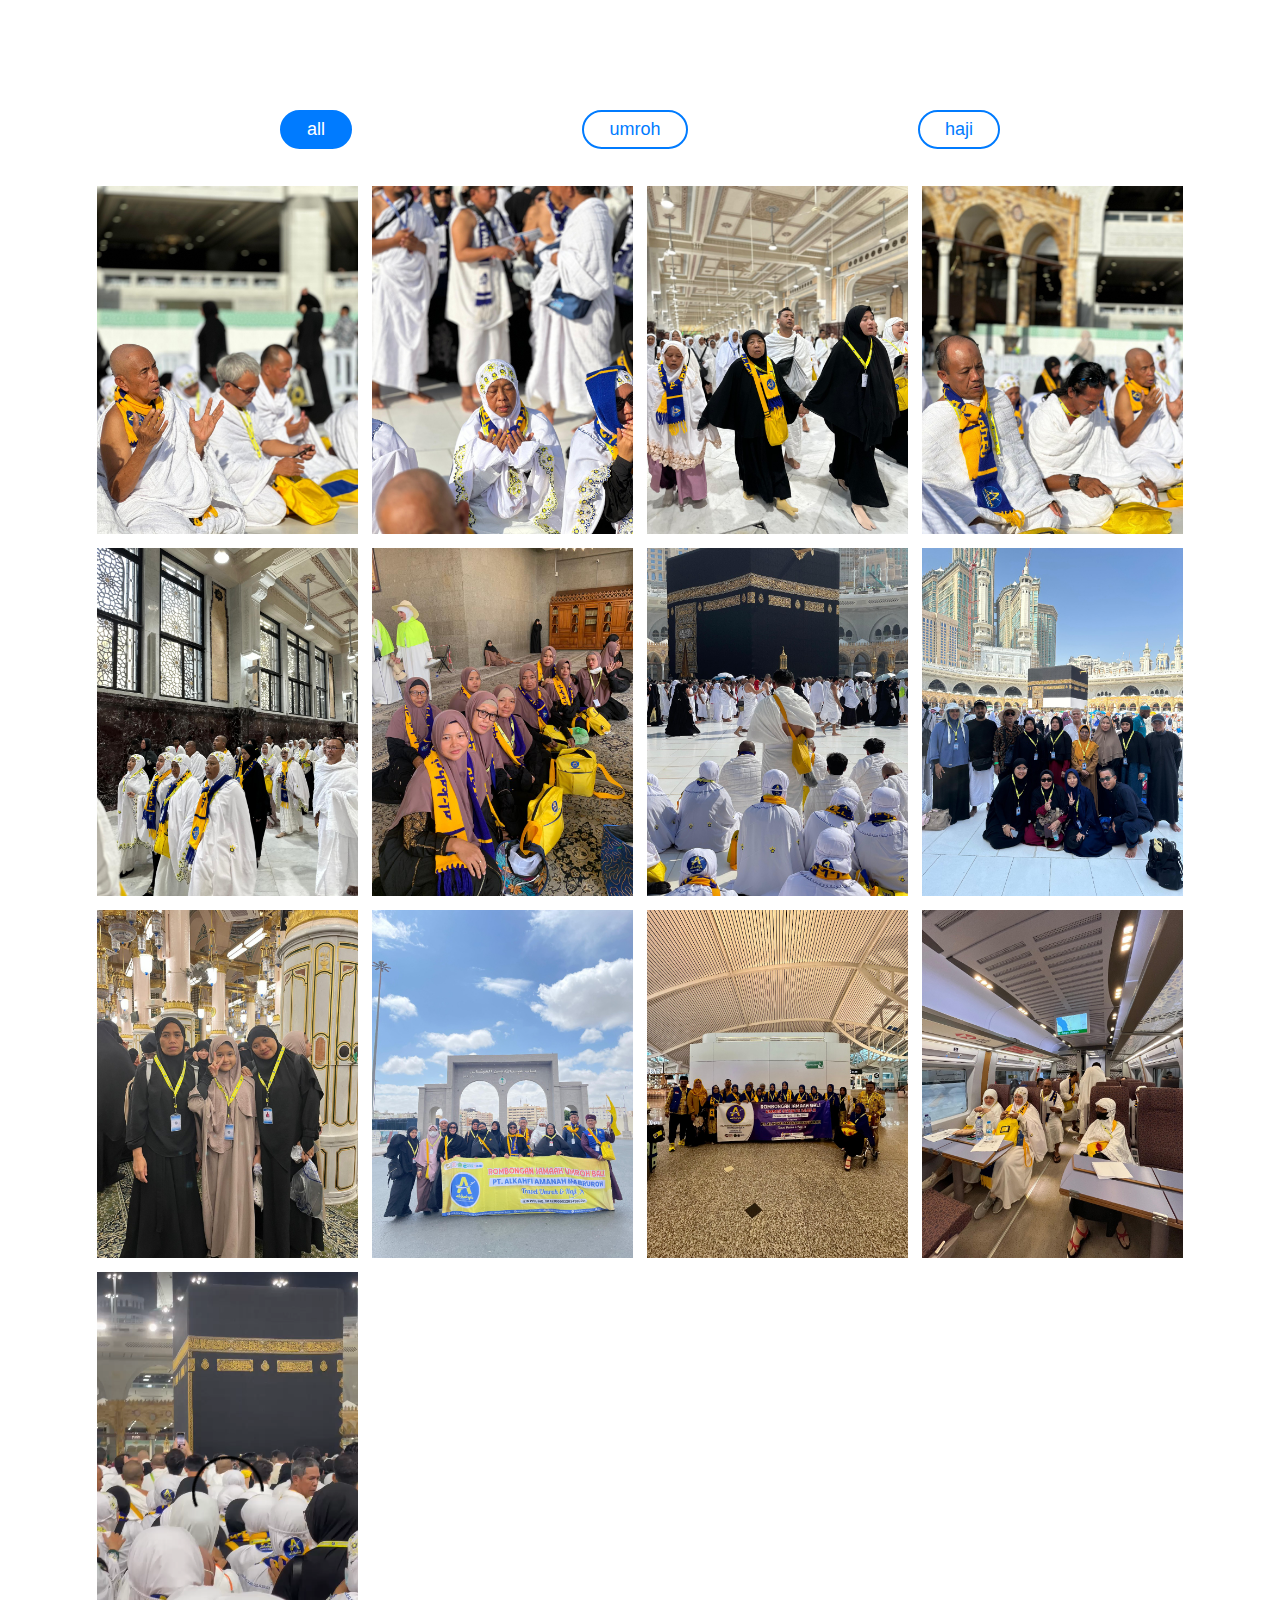
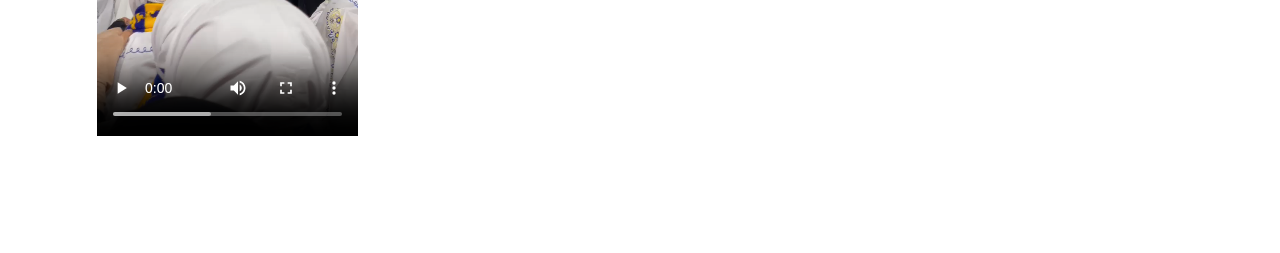
<file: dokumentasi.html>
<!DOCTYPE html>
<html lang="en">
  <head>
    <meta charset="UTF-8" />
    <meta name="viewport" content="width=device-width, initial-scale=1.0" />
    <title>Document</title>
    <link rel="stylesheet" href="doc.css" />
  </head>
  <body>
    <div class="wrapper">
      <nav>
        <div class="items">
          <span class="item active" data-name="all">all</span>
          <span class="item" data-name="bag">umroh</span>
          <span class="item" data-name="shoe">haji</span>
        </div>
      </nav>
      <!--iflter images-->
      <div class="gallery">
        <div class="image" data-name="bag">
          <span><img src="img/doc3.jpg" alt="" /></span>
        </div>
        <div class="image" data-name="bag">
          <span><img src="img/doc4.jpg" alt="" /></span>
        </div>
        <div class="image" data-name="shoe">
          <span><img src="img/doc5.jpg" alt="" /></span>
        </div>
        <div class="image" data-name="bag">
          <span><img src="img/doc6.jpg" alt="" /></span>
        </div>
        <div class="image" data-name="headphone">
          <span><img src="img/doc7.jpg" alt="" /></span>
        </div>
        <div class="image" data-name="headphone">
          <span><img src="img/doc8.jpg" alt="" /></span>
        </div>
        <div class="image" data-name="headphone">
          <span><img src="img/doc9.jpg" alt="" /></span>
        </div>
        <div class="image" data-name="headphone">
          <span><img src="img/doc10.jpg" alt="" /></span>
        </div>
        <div class="image" data-name="headphone">
          <span><img src="img/doc11.jpg" alt="" /></span>
        </div>
        <div class="image" data-name="headphone">
          <span><img src="img/doc12.jpg" alt="" /></span>
        </div>
        <div class="image" data-name="headphone">
          <span><img src="img/doc13.jpg" alt="" /></span>
        </div>
        <div class="image" data-name="headphone">
          <span><img src="img/doc15.jpg" alt="" /></span>
        </div>
        <div class="image" data-name="headphone">
          <span>
            <video width="100%" controls autoplay>
              <source src="img/vid1.mp4" type="video/mp4" />
            </video>
          </span>
        </div>
      </div>
    </div>

    <script src="scriptt.js"></script>
  </body>
</html>
</file>
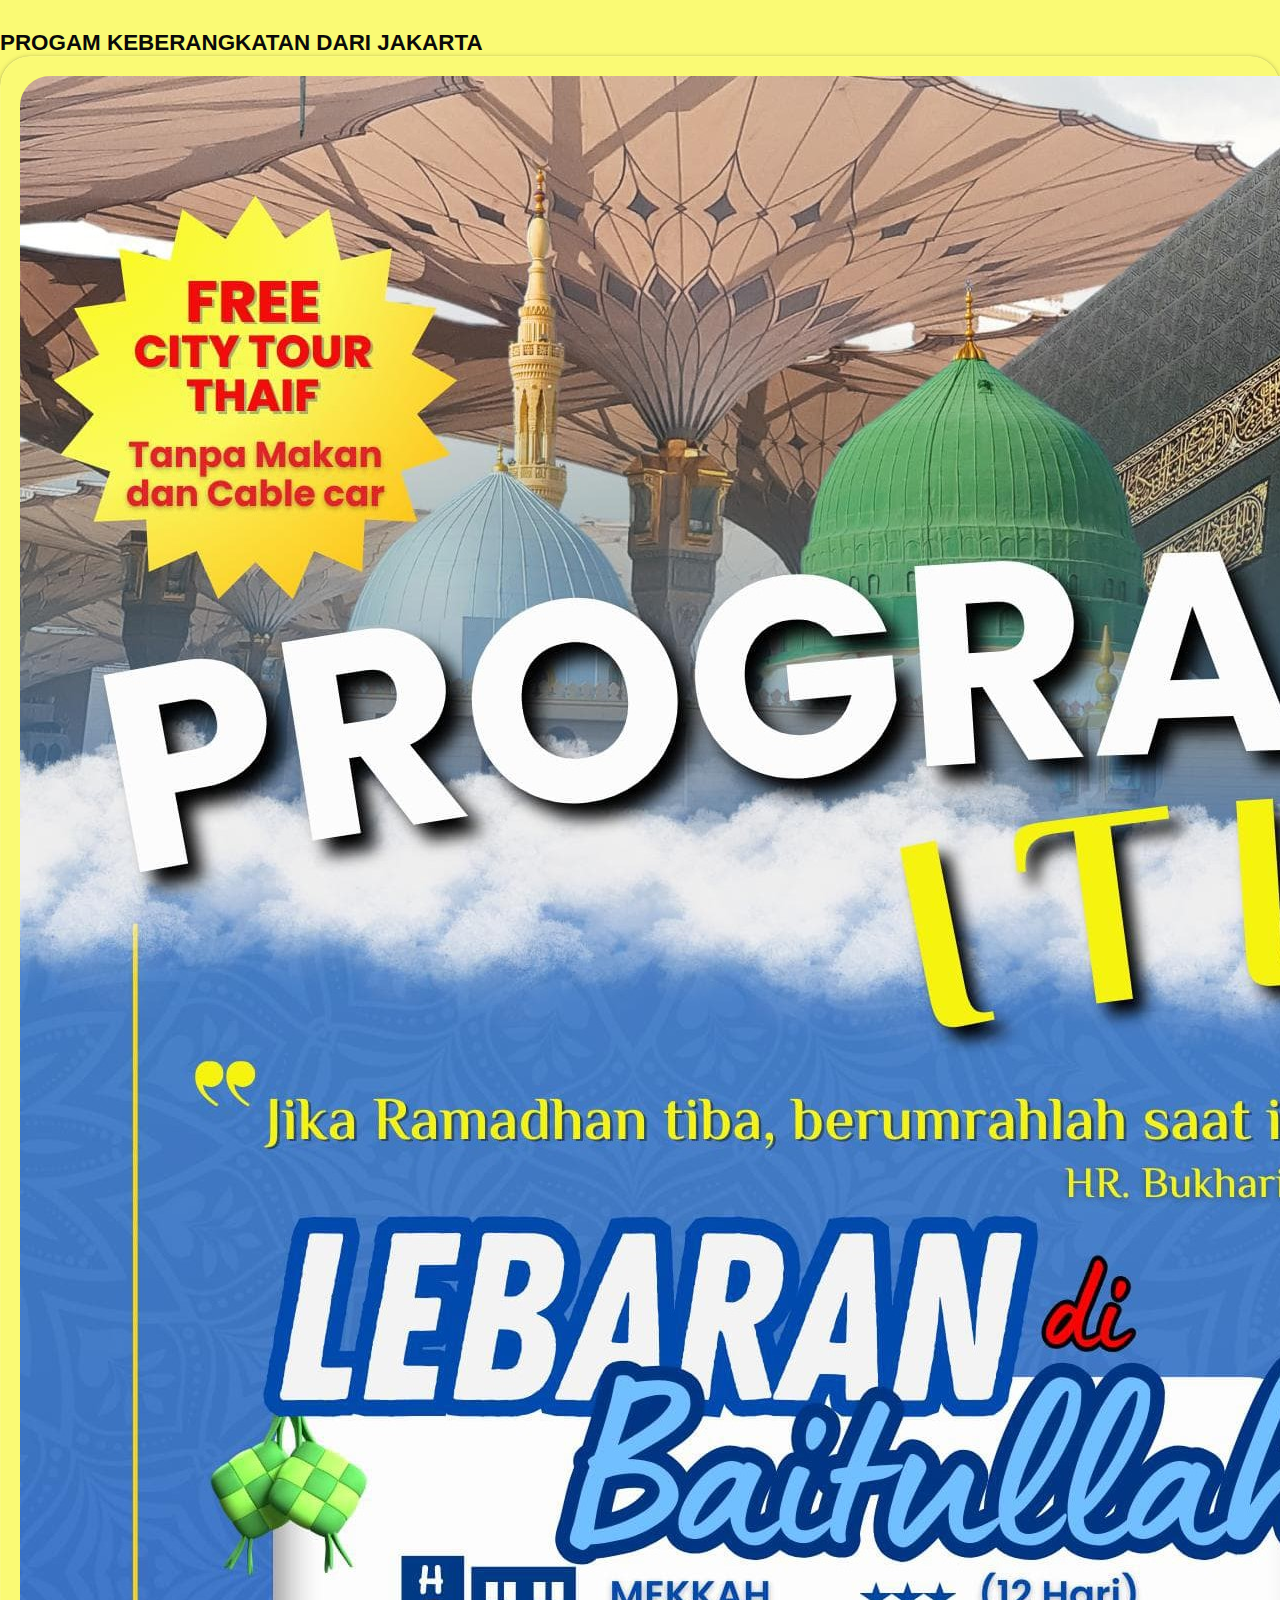
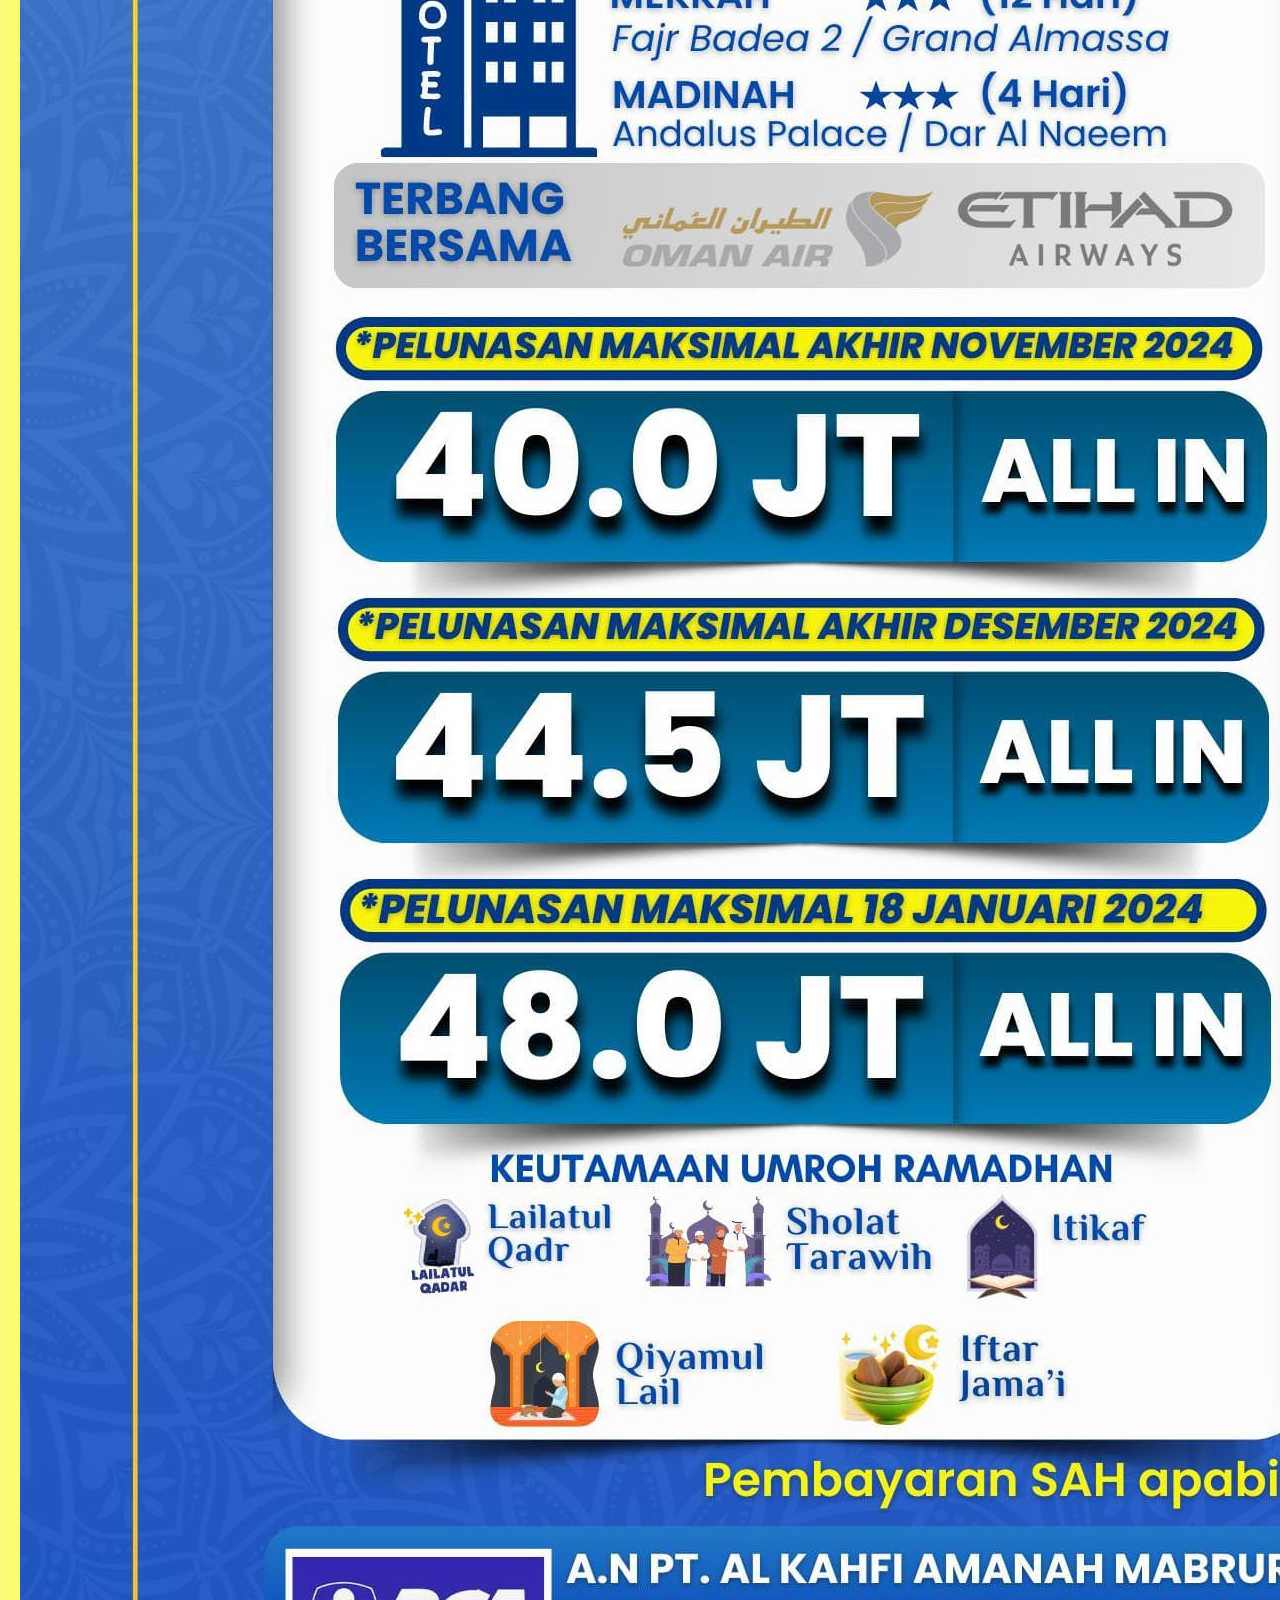
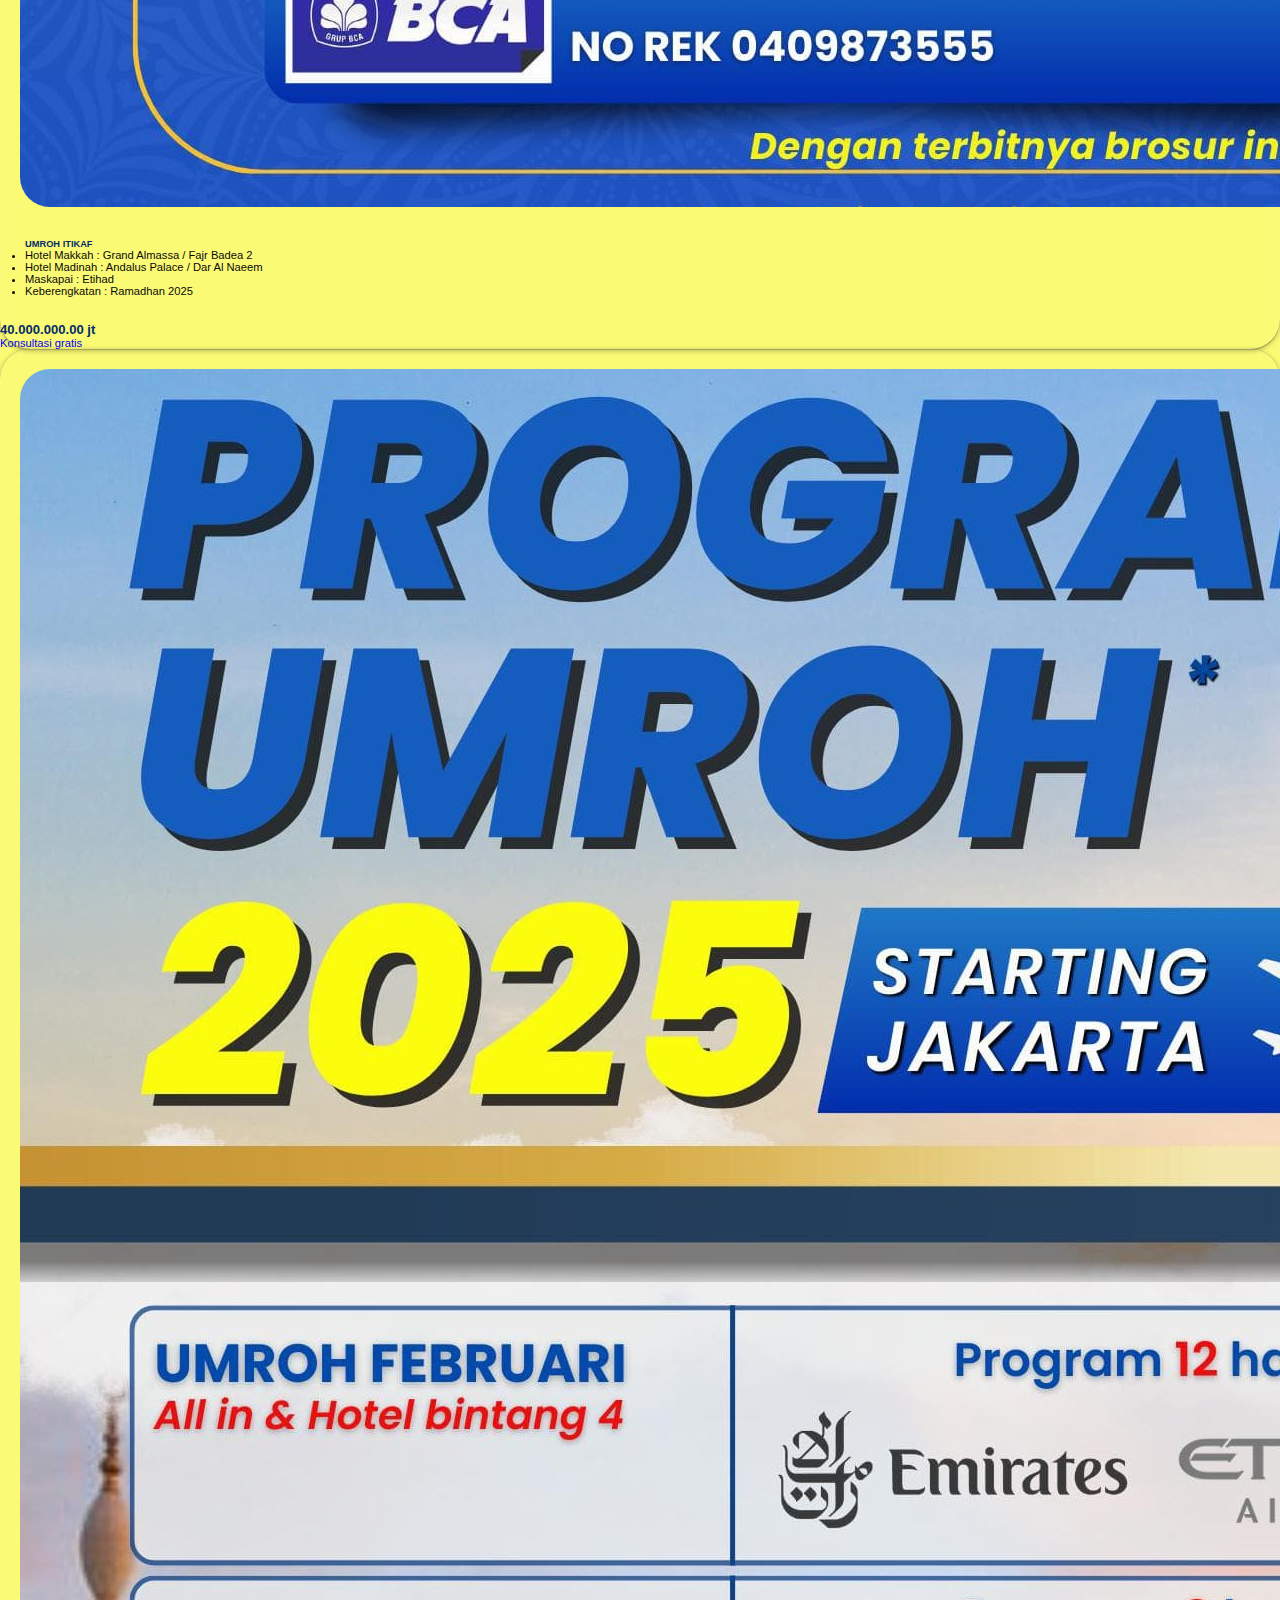
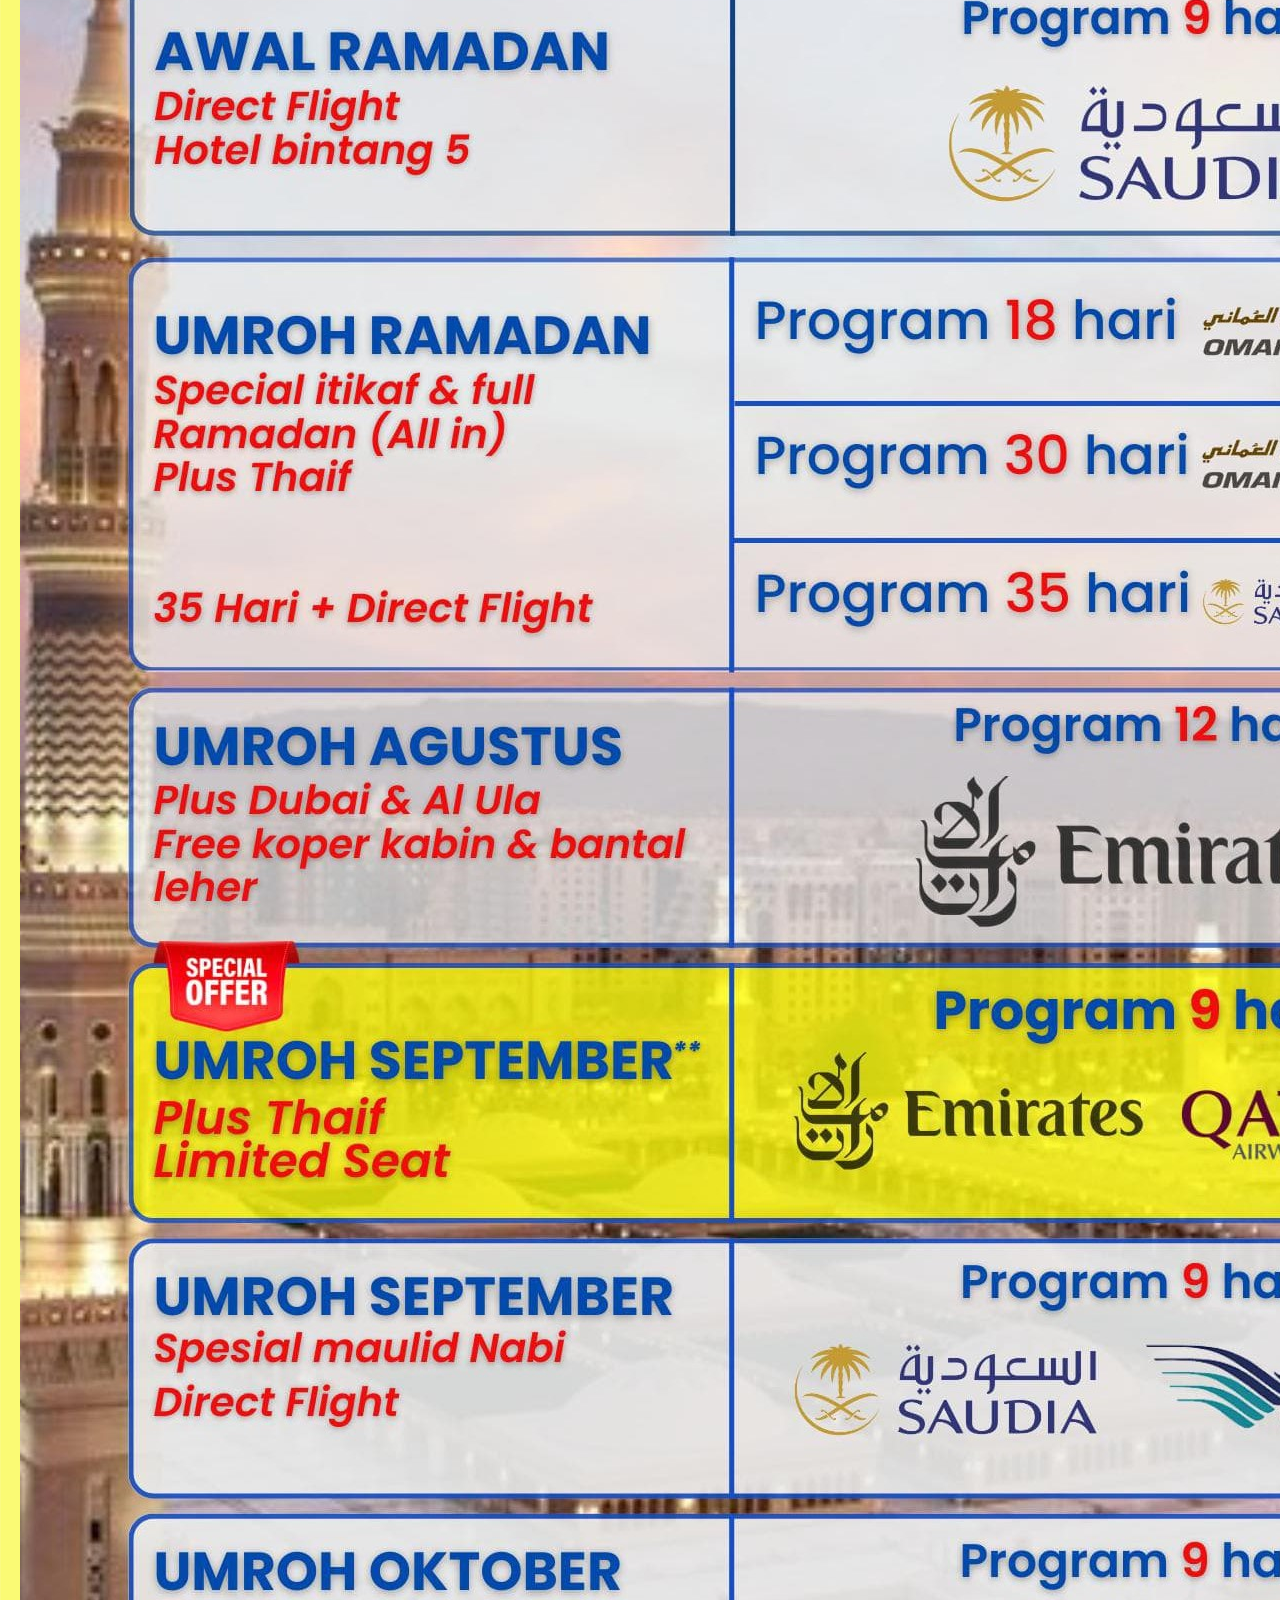
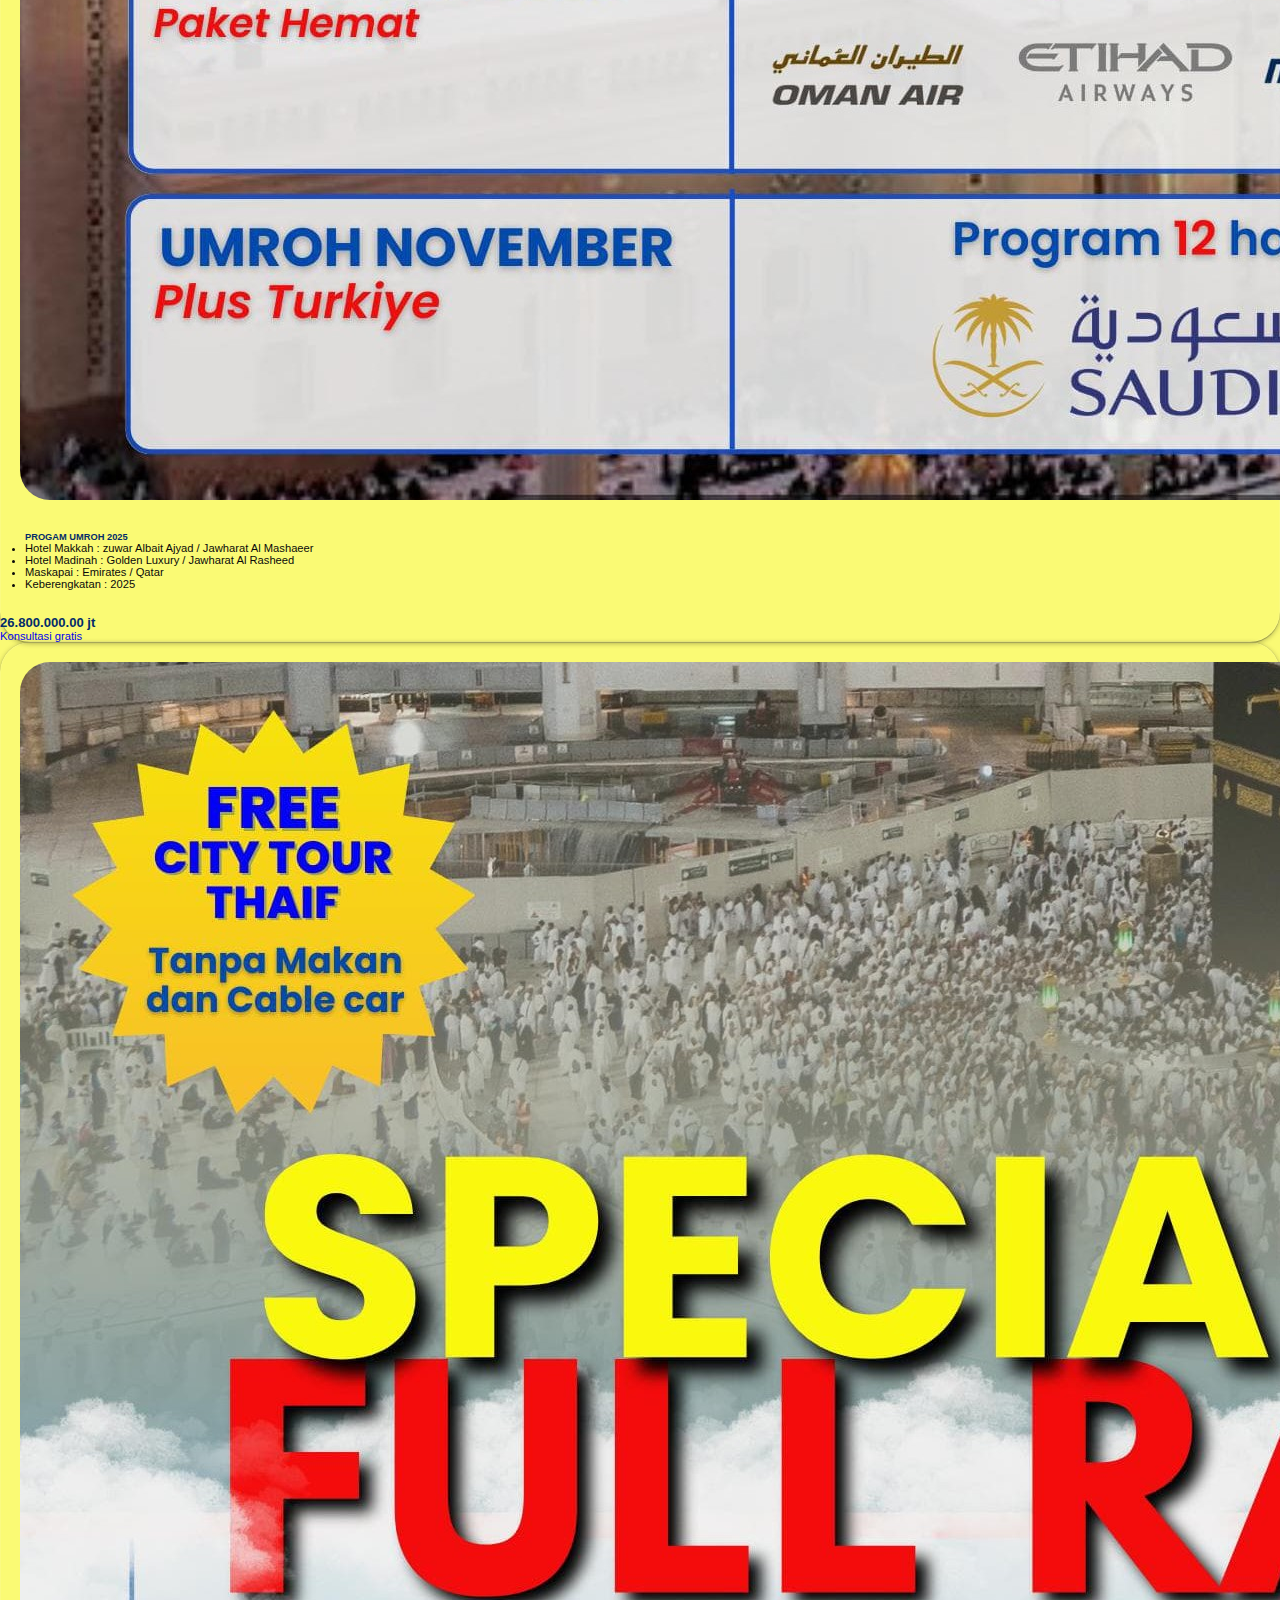
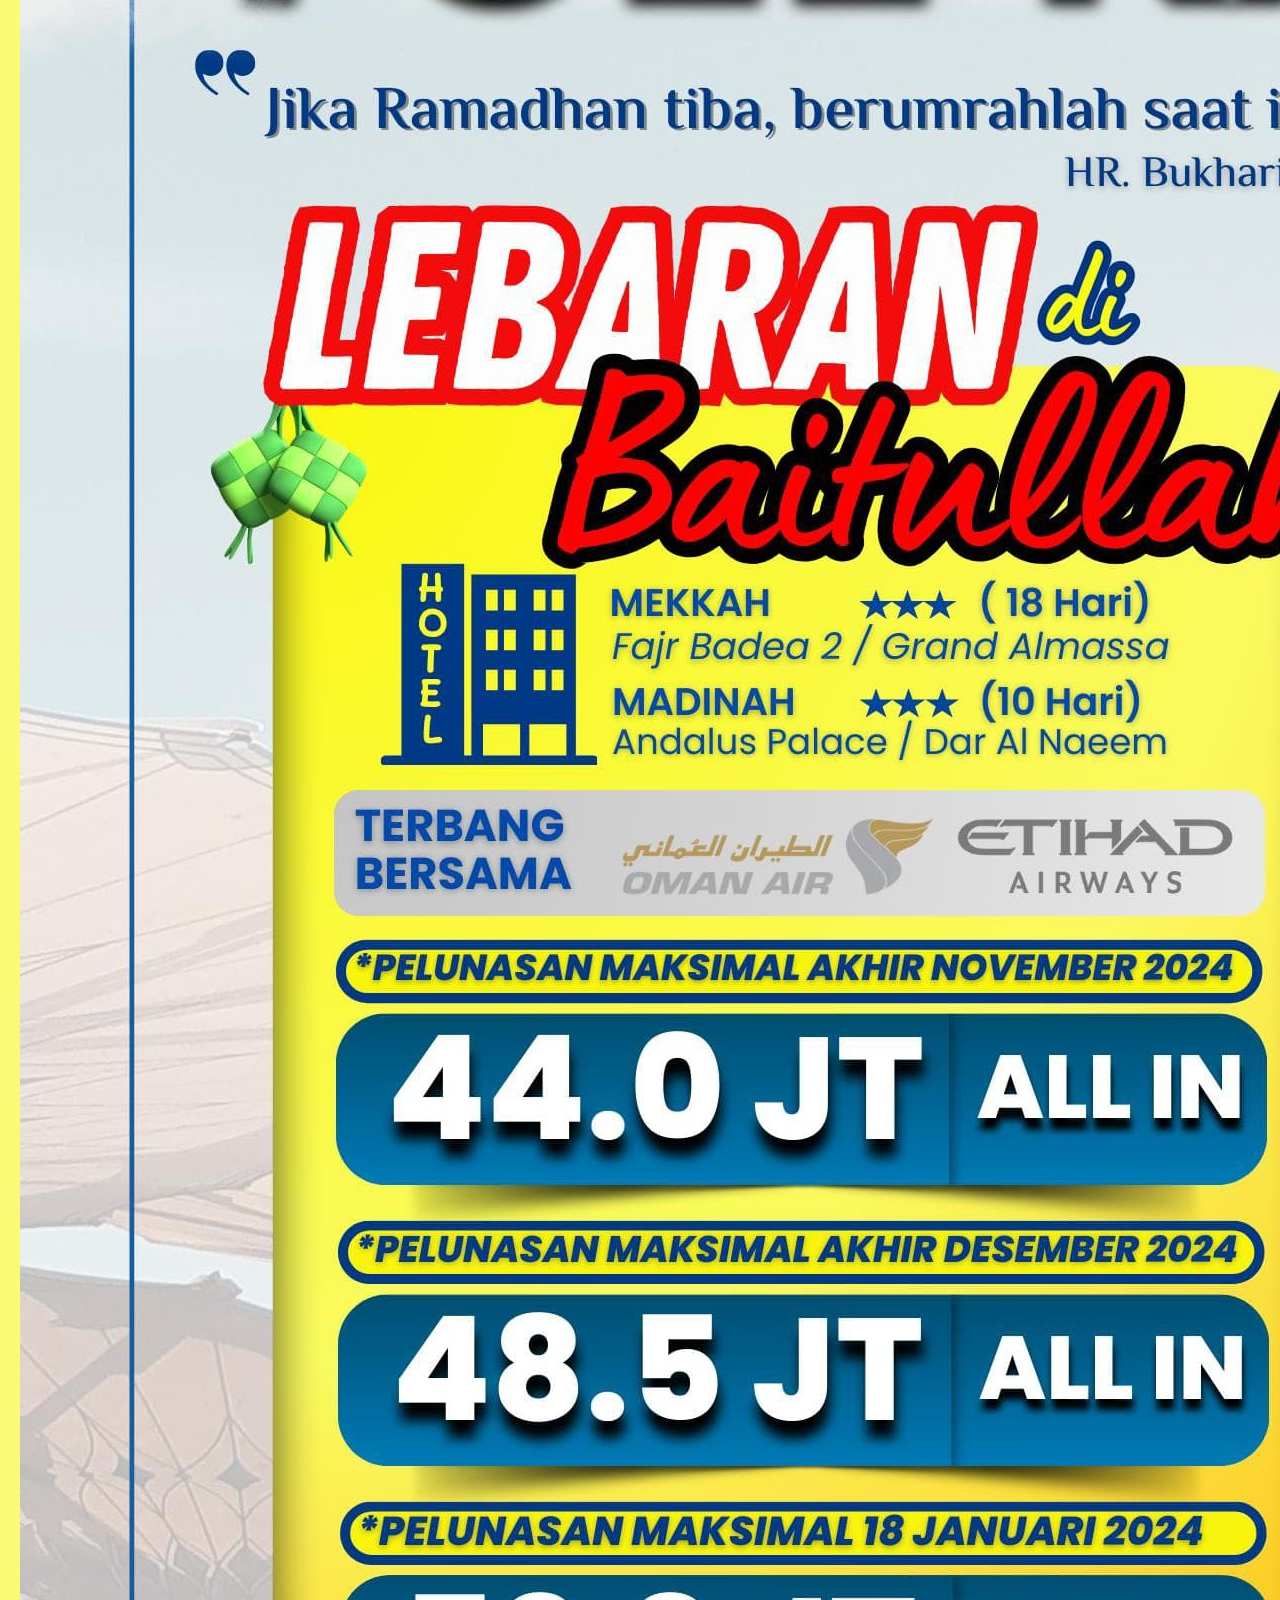
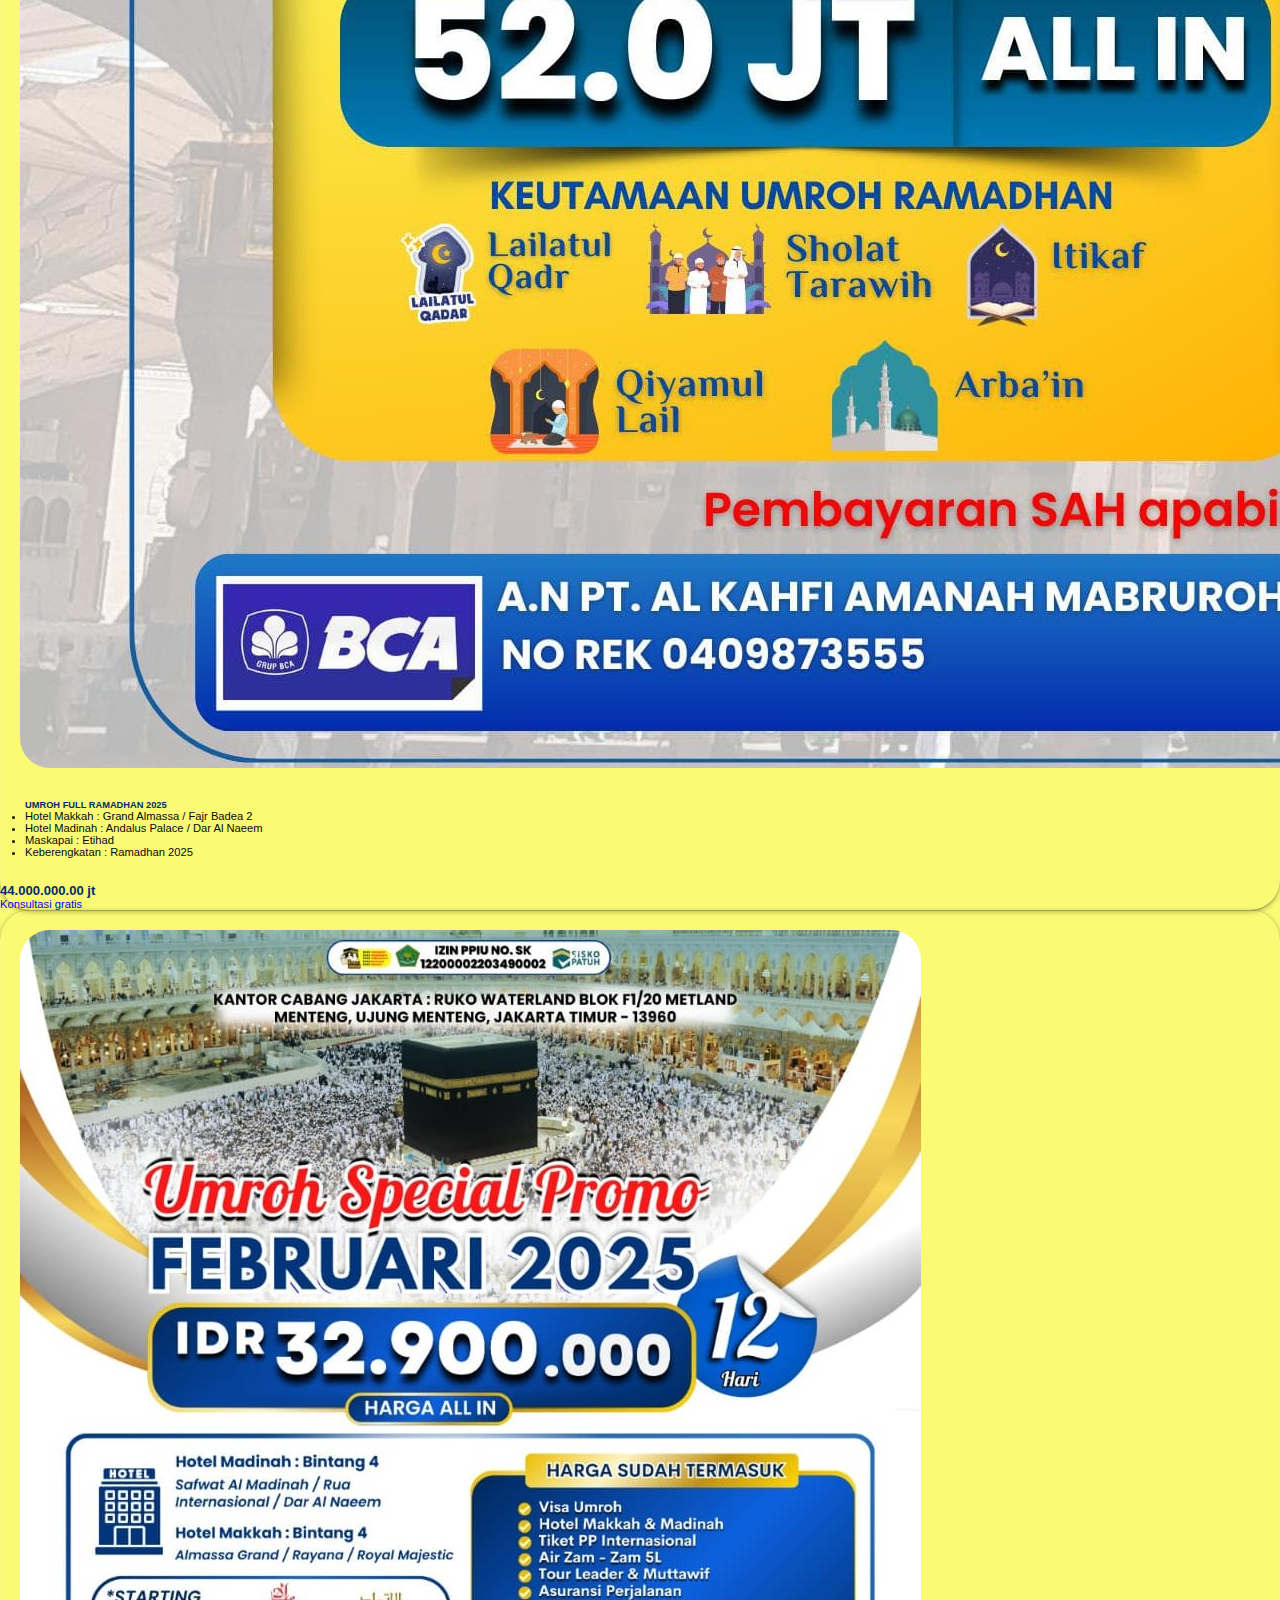
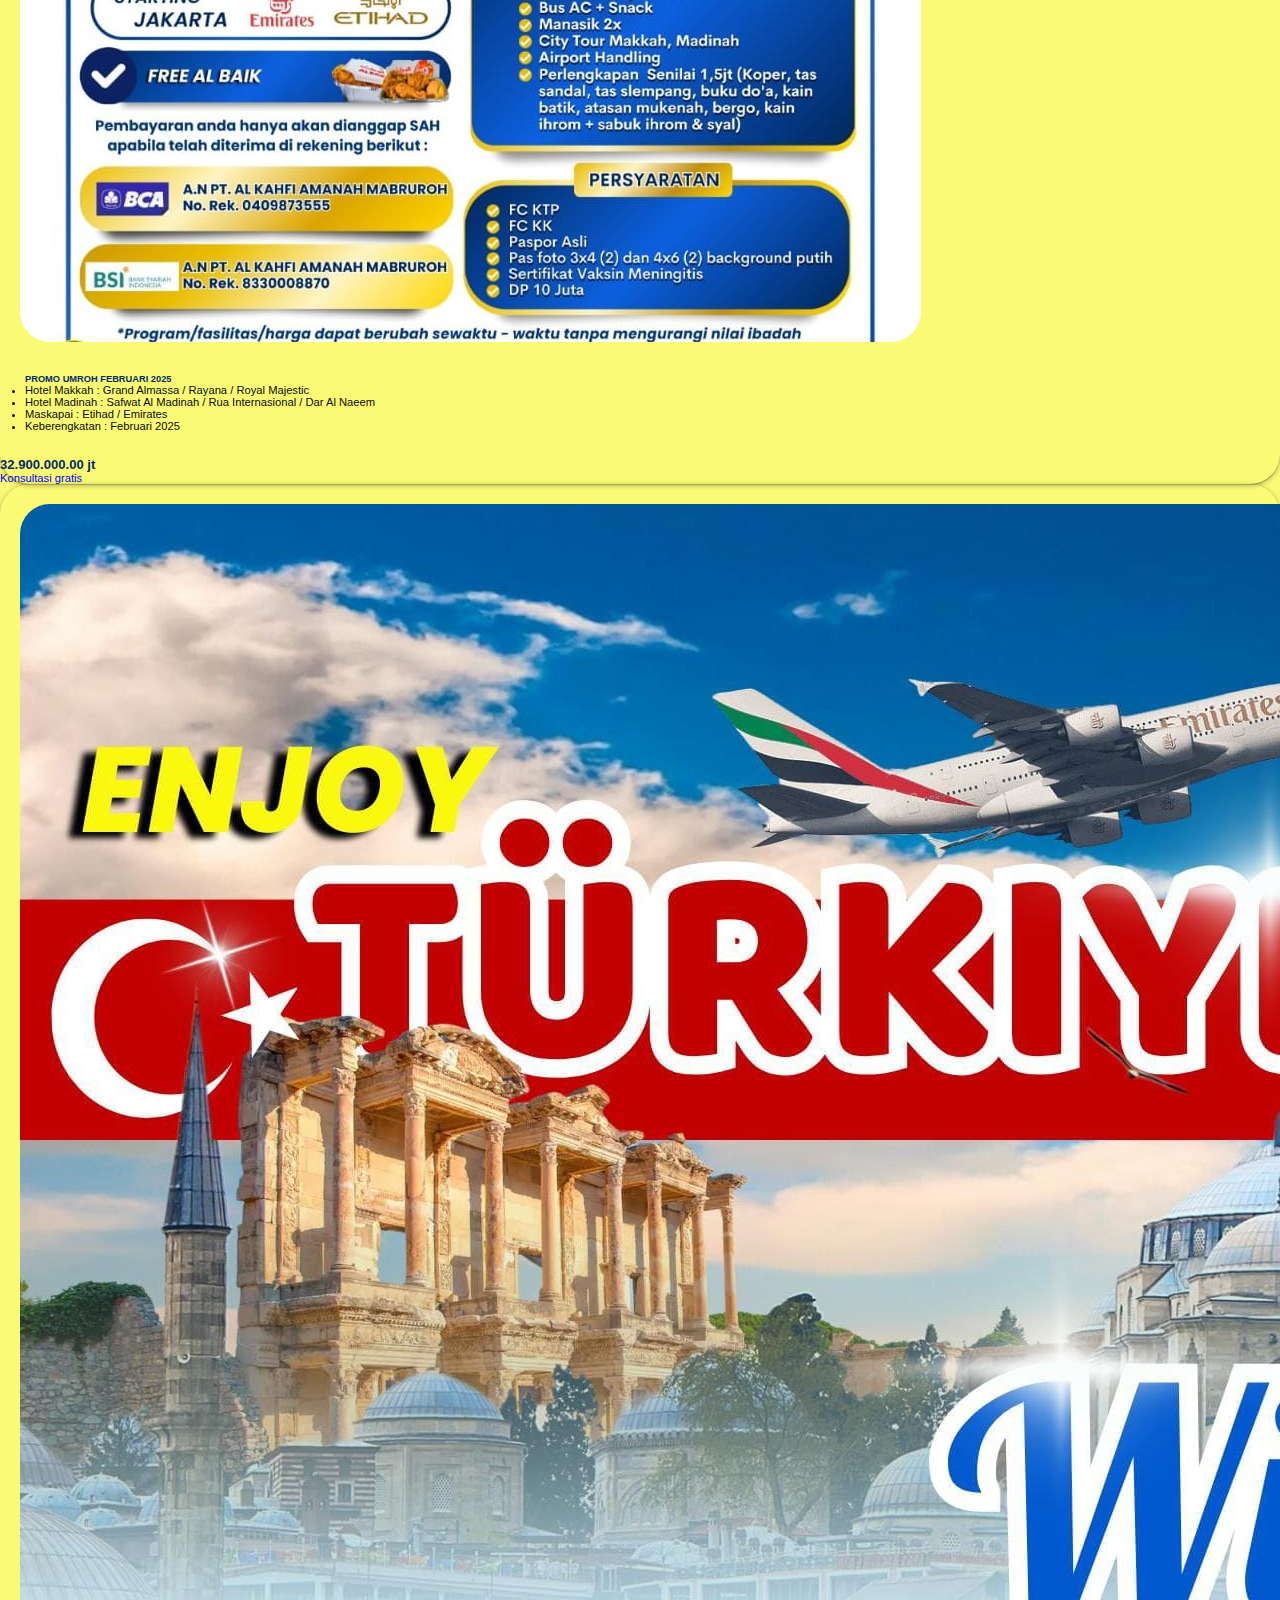
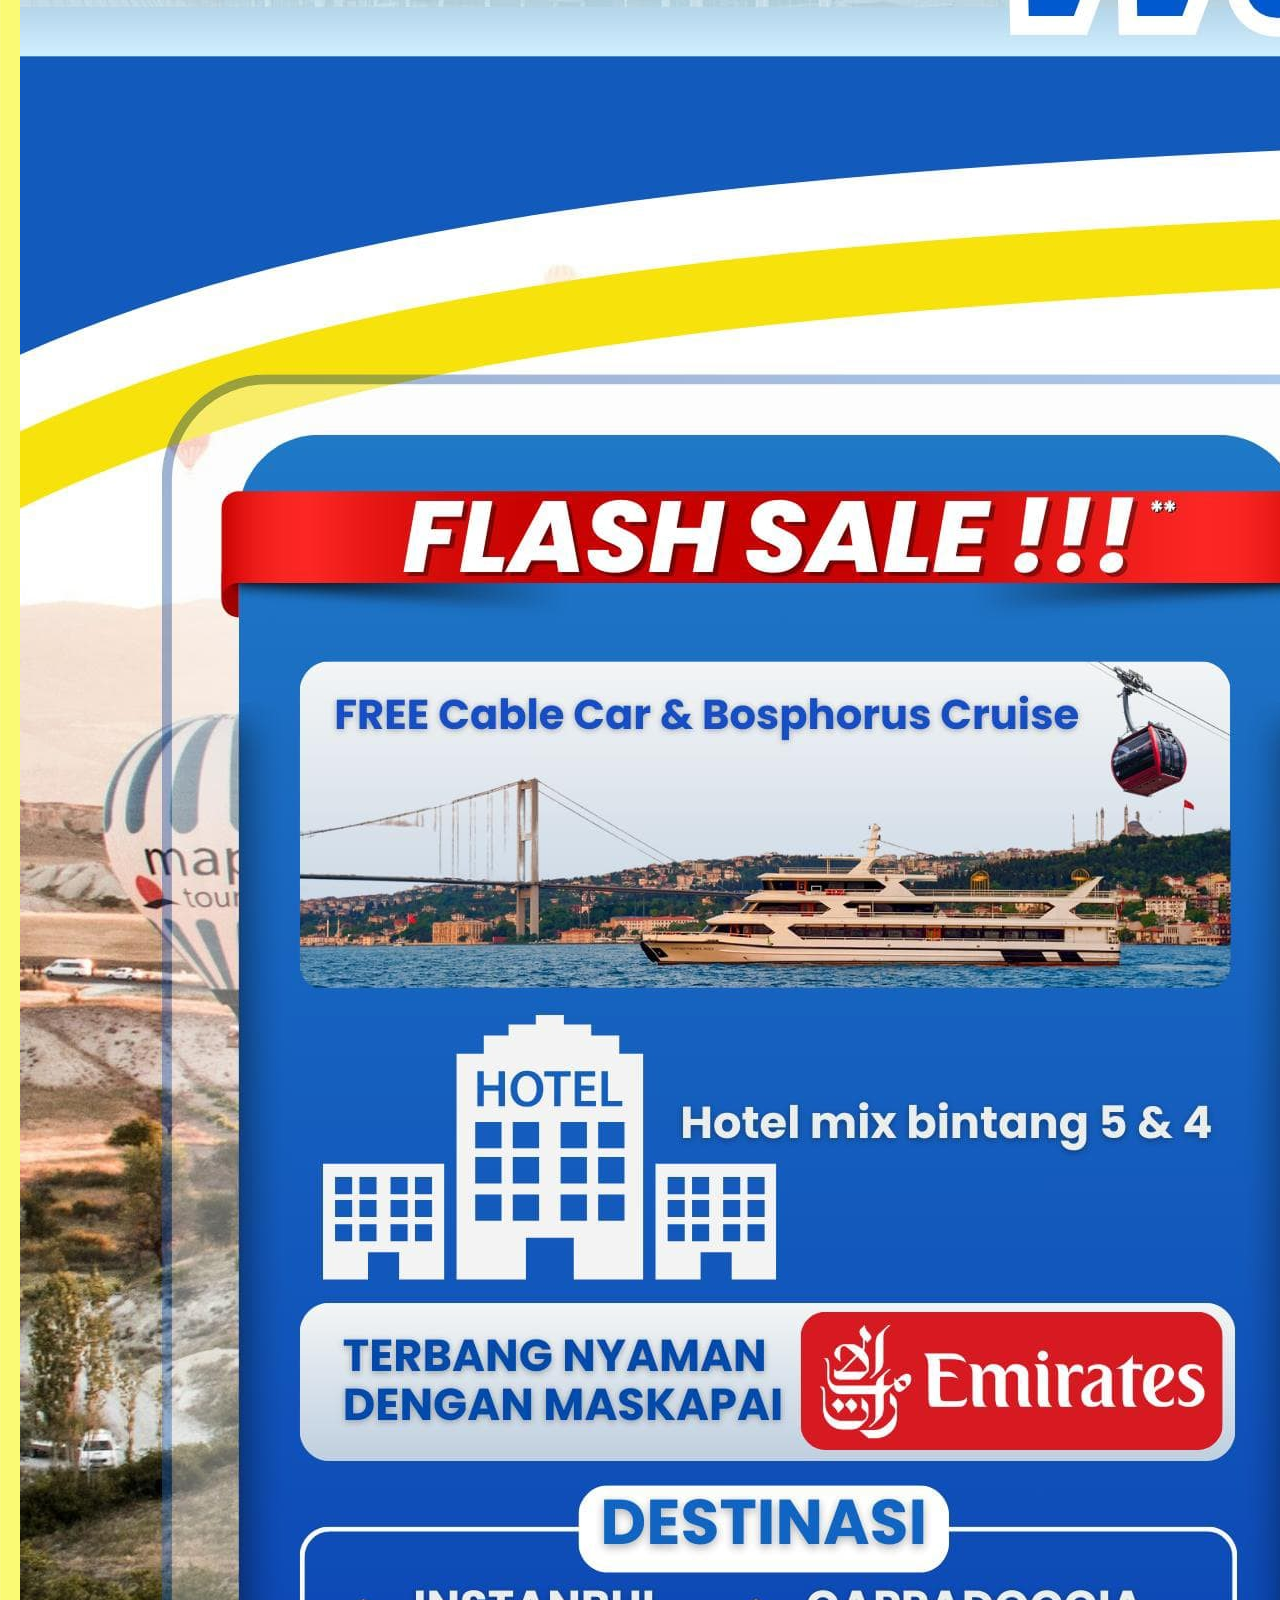
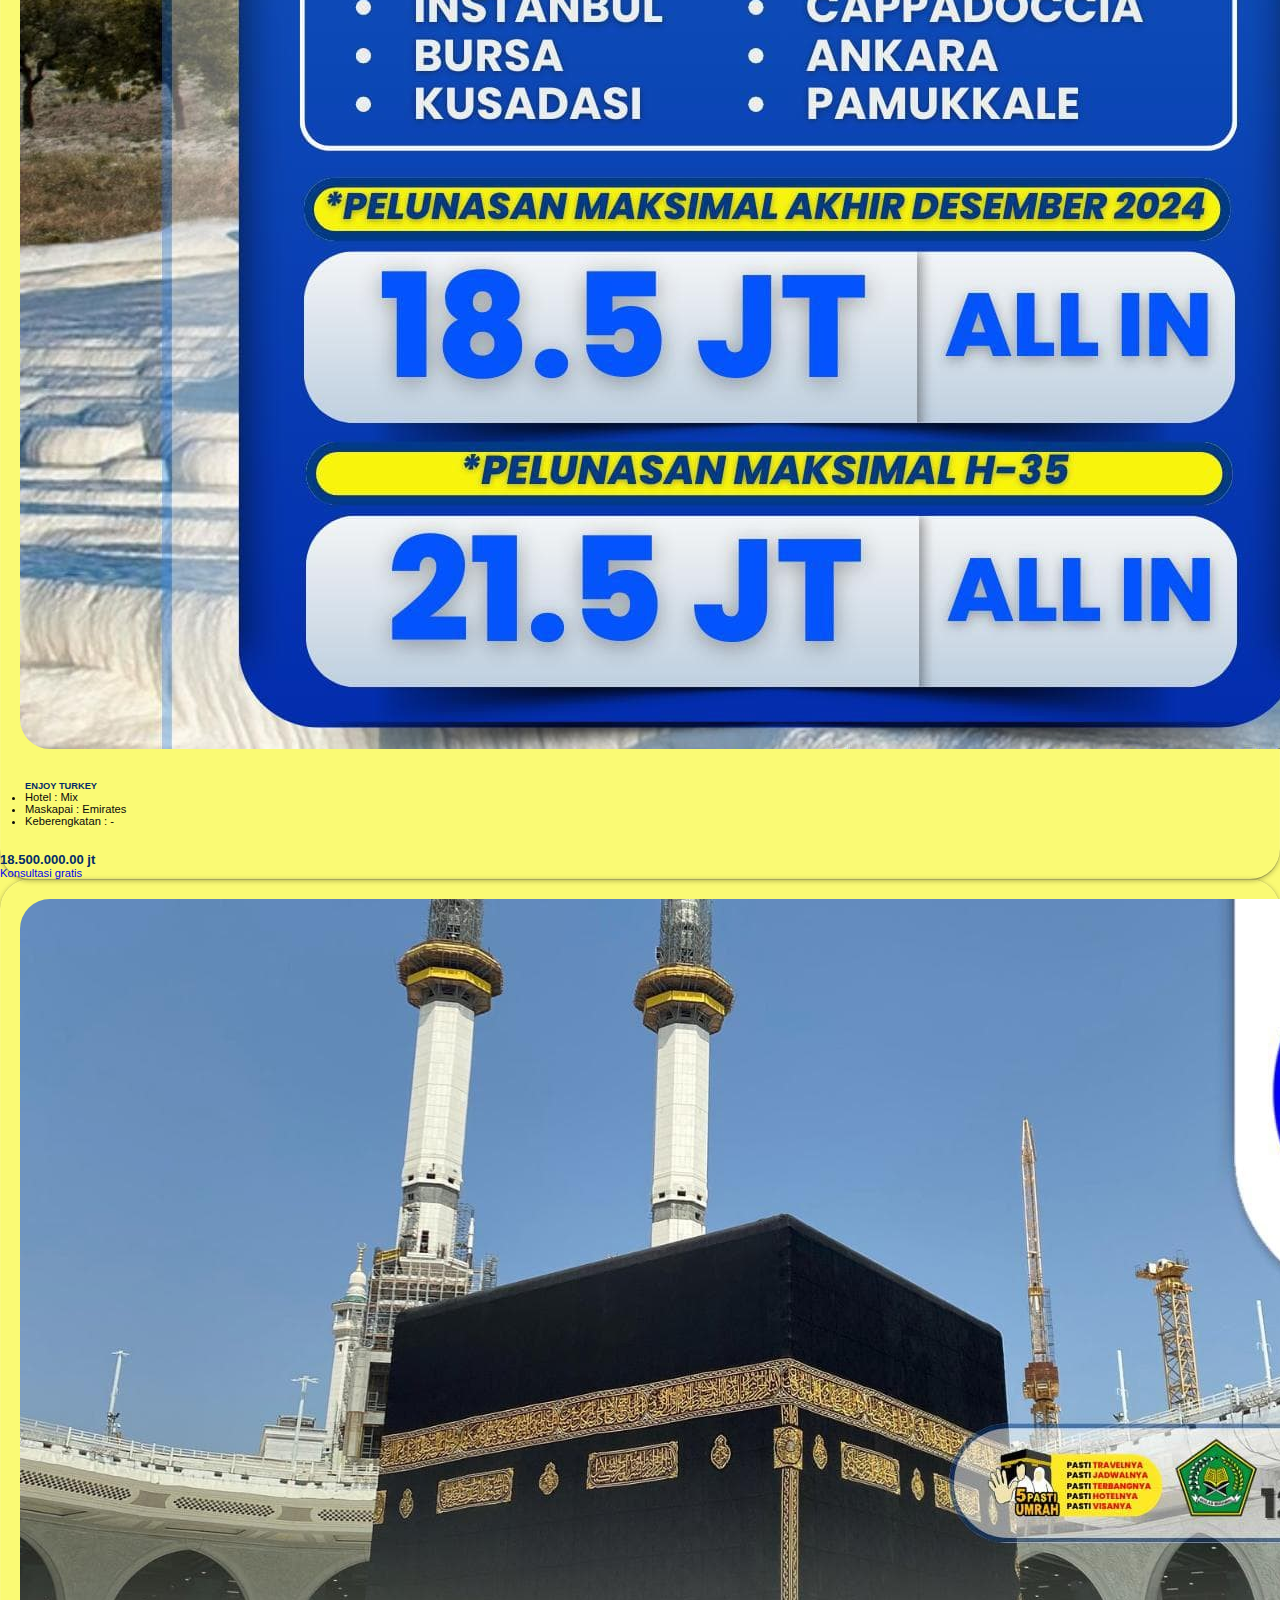
<file: progamjkt.html>
<!DOCTYPE html>
<html lang="en">
  <head>
    <meta charset="UTF-8" />
    <meta name="viewport" content="width=device-width, initial-scale=1.0" />
    <title>Document</title>

    <!--bootstrap5 css-->
    <link
      href="https://cdn.jsdelivr.net/npm/bootstrap@5.0.2/dist/css/bootstrap.min.css"
      rel="stylesheet"
      integrity="sha384-EVSTQN3/azprG1Anm3QDgpJLIm9Nao0Yz1ztcQTwFspd3yD65VohhpuuCOmLASjC"
      crossorigin="anonymous"
    />
    <link
      rel="stylesheet"
      href="https://cdnjs.cloudflare.com/ajax/libs/font-awesome/6.6.0/css/all.min.css"
      integrity="sha512-Kc323vGBEqzTmouAECnVceyQqyqdsSiqLQISBL29aUW4U/M7pSPA/gEUZQqv1cwx4OnYxTxve5UMg5GT6L4JJg=="
      crossorigin="anonymous"
      referrerpolicy="no-referrer"
    />

    <!--external css-->
    <link rel="stylesheet" href="progam.css" />
  </head>
  <body>
    <div class="container">
      <h1 class="text-center">PROGAM KEBERANGKATAN DARI JAKARTA</h1>
      <div class="row row-cols-1 row-cols-md-3 g-4 py-5">
        <div class="col">
          <div class="card">
            <img src="img/umr iktikaf jkt.jpg" class="card-img-top" alt="..." />
            <div class="card-body">
              <h5 class="card-title">UMROH ITIKAF</h5>
              <ul class="card-text">
                <li>
                  <i class="fa-solid fa-hotel"></i> Hotel Makkah : Grand Almassa
                  / Fajr Badea 2
                </li>
                <li>
                  <i class="fa-solid fa-hotel"></i> Hotel Madinah : Andalus
                  Palace / Dar Al Naeem
                </li>
                <li>
                  <i class="fa-solid fa-jet-fighter"></i>Maskapai : Etihad
                </li>
                <li>
                  <i class="fa-solid fa-calendar"></i> Keberengkatan : Ramadhan
                  2025
                </li>
              </ul>
            </div>
            <div class="d-flex justify-content-around mb-5">
              <h3>40.000.000.00 jt</h3>
              <a
                href="https://wa.me/6281130999947?text=halo alkahfi"
                class="btn btn-primary"
                >Konsultasi gratis</a
              >
            </div>
          </div>
        </div>
        <div class="col">
          <div class="card">
            <img src="img/umr jkt all.jpg" class="card-img-top" alt="..." />
            <div class="card-body">
              <h5 class="card-title">PROGAM UMROH 2025</h5>
              <ul class="card-text">
                <li>
                  <i class="fa-solid fa-hotel"></i> Hotel Makkah : zuwar Albait
                  Ajyad / Jawharat Al Mashaeer
                </li>
                <li>
                  <i class="fa-solid fa-hotel"></i> Hotel Madinah : Golden
                  Luxury / Jawharat Al Rasheed
                </li>
                <li>
                  <i class="fa-solid fa-jet-fighter"></i>Maskapai : Emirates /
                  Qatar
                </li>
                <li>
                  <i class="fa-solid fa-calendar"></i> Keberengkatan : 2025
                </li>
              </ul>
            </div>
            <div class="d-flex justify-content-around mb-5">
              <h3>26.800.000.00 jt</h3>
              <a
                href="https://wa.me/6281130999947?text=halo alkahfi"
                class="btn btn-primary"
                >Konsultasi gratis</a
              >
            </div>
          </div>
        </div>
        <div class="col">
          <div class="card">
            <img src="img/full rmd jkt.jpg" class="card-img-top" alt="..." />
            <div class="card-body">
              <h5 class="card-title">UMROH FULL RAMADHAN 2025</h5>
              <ul class="card-text">
                <li>
                  <i class="fa-solid fa-hotel"></i> Hotel Makkah : Grand Almassa
                  / Fajr Badea 2
                </li>
                <li>
                  <i class="fa-solid fa-hotel"></i> Hotel Madinah : Andalus
                  Palace / Dar Al Naeem
                </li>
                <li>
                  <i class="fa-solid fa-jet-fighter"></i>Maskapai : Etihad
                </li>
                <li>
                  <i class="fa-solid fa-calendar"></i> Keberengkatan : Ramadhan
                  2025
                </li>
              </ul>
            </div>
            <div class="d-flex justify-content-around mb-5">
              <h3>44.000.000.00 jt</h3>
              <a
                href="https://wa.me/6281130999947?text=halo alkahfi"
                class="btn btn-primary"
                >Konsultasi gratis</a
              >
            </div>
          </div>
        </div>
        <div class="col">
          <div class="card">
            <img src="img/prm feb jkt.jpg" class="card-img-top" alt="..." />
            <div class="card-body">
              <h5 class="card-title">PROMO UMROH FEBRUARI 2025</h5>
              <ul class="card-text">
                <li>
                  <i class="fa-solid fa-hotel"></i> Hotel Makkah : Grand Almassa
                  / Rayana / Royal Majestic
                </li>
                <li>
                  <i class="fa-solid fa-hotel"></i> Hotel Madinah : Safwat Al
                  Madinah / Rua Internasional / Dar Al Naeem
                </li>
                <li>
                  <i class="fa-solid fa-jet-fighter"></i>Maskapai : Etihad /
                  Emirates
                </li>
                <li>
                  <i class="fa-solid fa-calendar"></i> Keberengkatan : Februari
                  2025
                </li>
              </ul>
            </div>
            <div class="d-flex justify-content-around mb-5">
              <h3>32.900.000.00 jt</h3>
              <a
                href="https://wa.me/6281130999947?text=halo alkahfi"
                class="btn btn-primary"
                >Konsultasi gratis</a
              >
            </div>
          </div>
        </div>
        <div class="col">
          <div class="card">
            <img src="img/turky jkt.jpg" class="card-img-top" alt="..." />
            <div class="card-body">
              <h5 class="card-title">ENJOY TURKEY</h5>
              <ul class="card-text">
                <li>
                  <i class="fa-solid fa-hotel"></i> Hotel : Mix
                  <i class="fa-solid fa-star"></i>
                  <i class="fa-solid fa-star"></i>
                  <i class="fa-solid fa-star"></i>
                  <i class="fa-solid fa-star"></i>
                  <i class="fa-solid fa-star"></i>
                </li>
                <li>
                  <i class="fa-solid fa-jet-fighter"></i>Maskapai : Emirates
                </li>
                <li><i class="fa-solid fa-calendar"></i> Keberengkatan : -</li>
              </ul>
            </div>
            <div class="d-flex justify-content-around mb-5">
              <h3>18.500.000.00 jt</h3>
              <a
                href="https://wa.me/6281130999947?text=halo alkahfi"
                class="btn btn-primary"
                >Konsultasi gratis</a
              >
            </div>
          </div>
        </div>
        <div class="col">
          <div class="card">
            <img src="img/rmd jkt 9.jpg" class="card-img-top" alt="..." />
            <div class="card-body">
              <h5 class="card-title">UMROH RAMADHAN 9 HARI</h5>
              <ul class="card-text">
                <li>
                  <i class="fa-solid fa-hotel"></i> Hotel Makkah : Azka Safa /
                  Anjum
                </li>
                <li>
                  <i class="fa-solid fa-hotel"></i> Hotel Madinah: Abraj Tabah /
                  Rua Internasional
                </li>
                <li>
                  <i class="fa-solid fa-jet-fighter"></i>Maskapai : Saudi Arabia
                </li>
                <li>
                  <i class="fa-solid fa-calendar"></i> Keberengkatan : Ramadhan
                  2025
                </li>
              </ul>
            </div>
            <div class="d-flex justify-content-around mb-5">
              <h3>34.500.000.00 jt</h3>
              <a
                href="https://wa.me/6281130999947?text=halo alkahfi"
                class="btn btn-primary"
                >Konsultasi gratis</a
              >
            </div>
          </div>
        </div>
        <div class="col">
          <div class="card">
            <img src="img/rmd jkt 35.jpg" class="card-img-top" alt="..." />
            <div class="card-body">
              <h5 class="card-title">SPESIAL UMROH FULL RAMADHAN</h5>
              <ul class="card-text">
                <li>
                  <i class="fa-solid fa-hotel"></i> Hotel mekkah : Grand Almassa
                  / Fajr Badea 2
                </li>
                <li>
                  <i class="fa-solid fa-hotel"></i> Hotel Madinah: Andalus
                  Palace / Dar Al Naeem
                </li>
                <li>
                  <i class="fa-solid fa-jet-fighter"></i>Maskapai : Saudi Arabia
                  / Garuda Indonesia
                </li>
                <li>
                  <i class="fa-solid fa-calendar"></i> Keberengkatan : Ramadhan
                  2025
                </li>
              </ul>
            </div>
            <div class="d-flex justify-content-around mb-5">
              <h3>54.000.000.00 jt</h3>
              <a
                href="https://wa.me/6281130999947?text=halo alkahfi"
                class="btn btn-primary"
                >consultasi gratis</a
              >
            </div>
          </div>
        </div>
      </div>
    </div>

    <!--bootstrap 5 js-->
    <script
      src="https://cdn.jsdelivr.net/npm/bootstrap@5.0.2/dist/js/bootstrap.bundle.min.js"
      integrity="sha384-MrcW6ZMFYlzcLA8Nl+NtUVF0sA7MsXsP1UyJoMp4YLEuNSfAP+JcXn/tWtIaxVXM"
      crossorigin="anonymous"
    ></script>
    <script src="script.js"></script>
  </body>
</html>
</file>
<file: doc.css>
body {
  padding: 10px;
}

* {
  margin: 0;
  padding: 0;
  box-sizing: border-box;
  font-family: "poppins", sans-serif;
}
.wrapper {
  max-width: 1100px;
  margin: 100px auto;
}

.wrapper nav {
  display: flex;
  justify-content: center;
}
nav .items {
  display: flex;
  max-width: 720px;
  width: 100%;
  justify-content: space-between;
}

nav .items .item {
  padding: 7px 25px;
  font-size: 18px;
  font-weight: 500;
  color: #007bff;
  border: 2px solid #007bff;
  border-radius: 50px;
  cursor: pointer;
  transition: all 0.3s ease;
}
nav .items .active,
nav .items .item:hover {
  color: #fff;
  background: #007bff;
}

.gallery {
  display: flex;
  flex-wrap: wrap;
  margin-top: 30px;
}

.gallery .image {
  padding: 7px;
  width: calc(100% / 4);
}

.gallery .image.hide {
  display: none;
}
.gallery .image.show {
  animation: animate 0.4s ease;
}

@keyframes animate {
  0% {
    transform: scale(0.5);
  }
  100% {
    transform: scale(1);
  }
}

.gallery .image span {
  display: flex;
  width: 100%;
  overflow: hidden;
}

.gallery .image img {
  width: 100%;
  vertical-align: middle;
  transition: all 0.3s ease;
}

.gallery .image:hover img {
  transform: scale(1.1);
}
@media (max-width: 1000px) {
  .gallery .image {
    width: calc(100% / 3);
  }
}
@media (max-width: 800px) {
  .gallery .image {
    width: calc(100% / 2);
  }
}

@media (max-width: 700px) {
  nav .items {
    max-width: 6000px;
  }

  nav .items .item {
    padding: 7px 15px;
  }
}
@media (max-width: 600px) {
  nav .items {
    flex-wrap: wrap;
    justify-content: center;
  }

  nav .items .item {
    margin: 5px;
  }
  .gallery .image {
    width: 100%;
  }
}
</file>
<file: progam.css>
:root {
  --primary: #05316d;
  --bg: #fafa74;
  --dark-color: #2f3542;
  --box-shadow: rgb(0 0 2 / 35%) 0px 20px 30px -10px;
  --white-color: #ffffff;
  --light-color: #ced6e0;
}

* {
  font-family: "", sans-serif;
  margin: 0;
  padding: 0;
  box-sizing: border-box;
  outline: none;
  border: none;
  text-decoration: none;
}

html {
  scroll-behavior: smooth;
}

body {
  font-family: "kanit", sans-serif;
  background-color: var(--bg);
  color: rgb(10, 10, 10);
}

/* navbar */
.navbar {
  display: flex;
  justify-content: space-between;
  align-items: center;
  padding: 1.4rem 7%;
  background-color: rgba(1, 1, 1, 0.8);
  border-bottom: 1px solid var(--primary);
  position: fixed;
  top: 0;
  left: 0;
  right: 0;
  z-index: 9999;
}

.navbar .navbar-logo {
  font-size: 2rem;
  font-weight: 700;
  color: #eee;
  font-style: italic;
}

.navbar .navbar-logo span {
  color: #eee;
}

.navbar .navbar-nav a {
  color: var(--white-color);
  display: inline-block;
  font-size: 1.2rem;
  margin: 0 1rem;
}

.navbar .navbar-nav a:hover {
  color: var(--primary);
}

.navbar .navbar-nav a::after {
  content: "";
  display: block;
  padding-bottom: 0.5rem;
  border-bottom: 0.1rem solid var(--primary);
  transform: scaleX(0);
  transition: 0.2s linear;
}

.navbar .navbar-nav a:hover::after {
  transform: scaleX(0.5);
}

.navbar .navbar-extra a {
  color: aliceblue;
  margin: 00.5rem;
}

.navbar .navbar-extra a:hover {
  color: var(--primary);
}

#hamberger-menu {
  display: none;
}

/* navbar search form */
.navbar .search-form {
  position: absolute;
  top: 100%;
  right: 7%;
  background-color: #fff;
  width: 30rem;
  height: 3rem;
  display: flex;
  align-items: center;
  transform: scaleY(0);
  transform-origin: top;
  transition: 0.3s;
}

.navbar .search-form.active {
  transform: scaleY(1);
}

.navbar .search-form input {
  height: 100%;
  width: 100%;
  font-size: 1.4rem;
  color: var(--bg);
  padding: 1rem;
}

.navbar .search-form label {
  cursor: pointer;
  font-size: 1.6rem;
  margin-right: 1.5rem;
  color: var(--bg);
}

/*card menu*/

h1 {
  padding-top: 30px;
}

.card-img-top {
  border-radius: 50px;
  padding: 20px;
}

.card {
  border-radius: 30px;
  box-shadow: rgba(0, 0, 0, 0.25) 0px 0.0625em 0.0625em,
    rgba(0, 0, 0, 0.25) 0px 0.125em 0.5em,
    rgba(255, 255, 255, 0.1) 0px 0px 0px 1px inset;
}

.card-body {
  padding: 25px;
  margin-top: -15px;
}

.btn-primary {
  border-radius: 50px;
  width: 150px;
}

.btn-primary:hover {
  background-color: black;
}
h3,
h5 {
  color: rgb(3, 44, 105);
}

/* laptop */
@media (max-width: 1366px) {
  html {
    font-size: 70%;
  }
}

/* tablet */
@media (max-width: 768px) {
  html {
    font-size: 60%;
  }

  #hamberger-menu {
    display: inline-block;
  }

  .navbar .navbar-nav {
    position: absolute;
    top: 100%;
    right: -100%;
    background-color: aliceblue;
    width: 30rem;
    height: 100vh;
    transition: 0.3s;
  }

  .navbar .navbar-nav.active {
    right: 0;
  }

  .navbar .navbar-nav a {
    color: var(--dark-color);
    display: block;
    margin: 1.5rem;
    padding: 0.5rem;
    font-size: 2rem;
  }

  .navbar .navbar-nav a::after {
    transform-origin: 0 0;
  }

  .navbar .navbar-nav a:hover:after {
    transform: scaleX(0.2);
  }

  .navbar .search-form {
    width: 90%;
    right: 2rem;
  }

  .about .about-img img {
    width: 355px;
    height: 200px;
  }

  .about .row {
    flex-wrap: wrap;
  }

  .contact .row {
    flex-wrap: wrap;
  }

  .contact .row .map {
    height: 30rem;
  }

  .contact .row .form {
    padding-top: 0;
  }
}
/* mobile phone */
@media (max-width: 450px) {
  html {
    font-size: 70%;
  }
  .overlay a {
    font-size: 70%;
  }
  .overlay h3 {
    font-size: 100%;
  }
}

@media (min-width: 768px) {
  .testi .wrapper {
    flex-direction: row;
    padding: 30px 100px;
  }
  .testi .thumbnail {
    width: 200px;
    height: 200px;
  }
}
</file>
